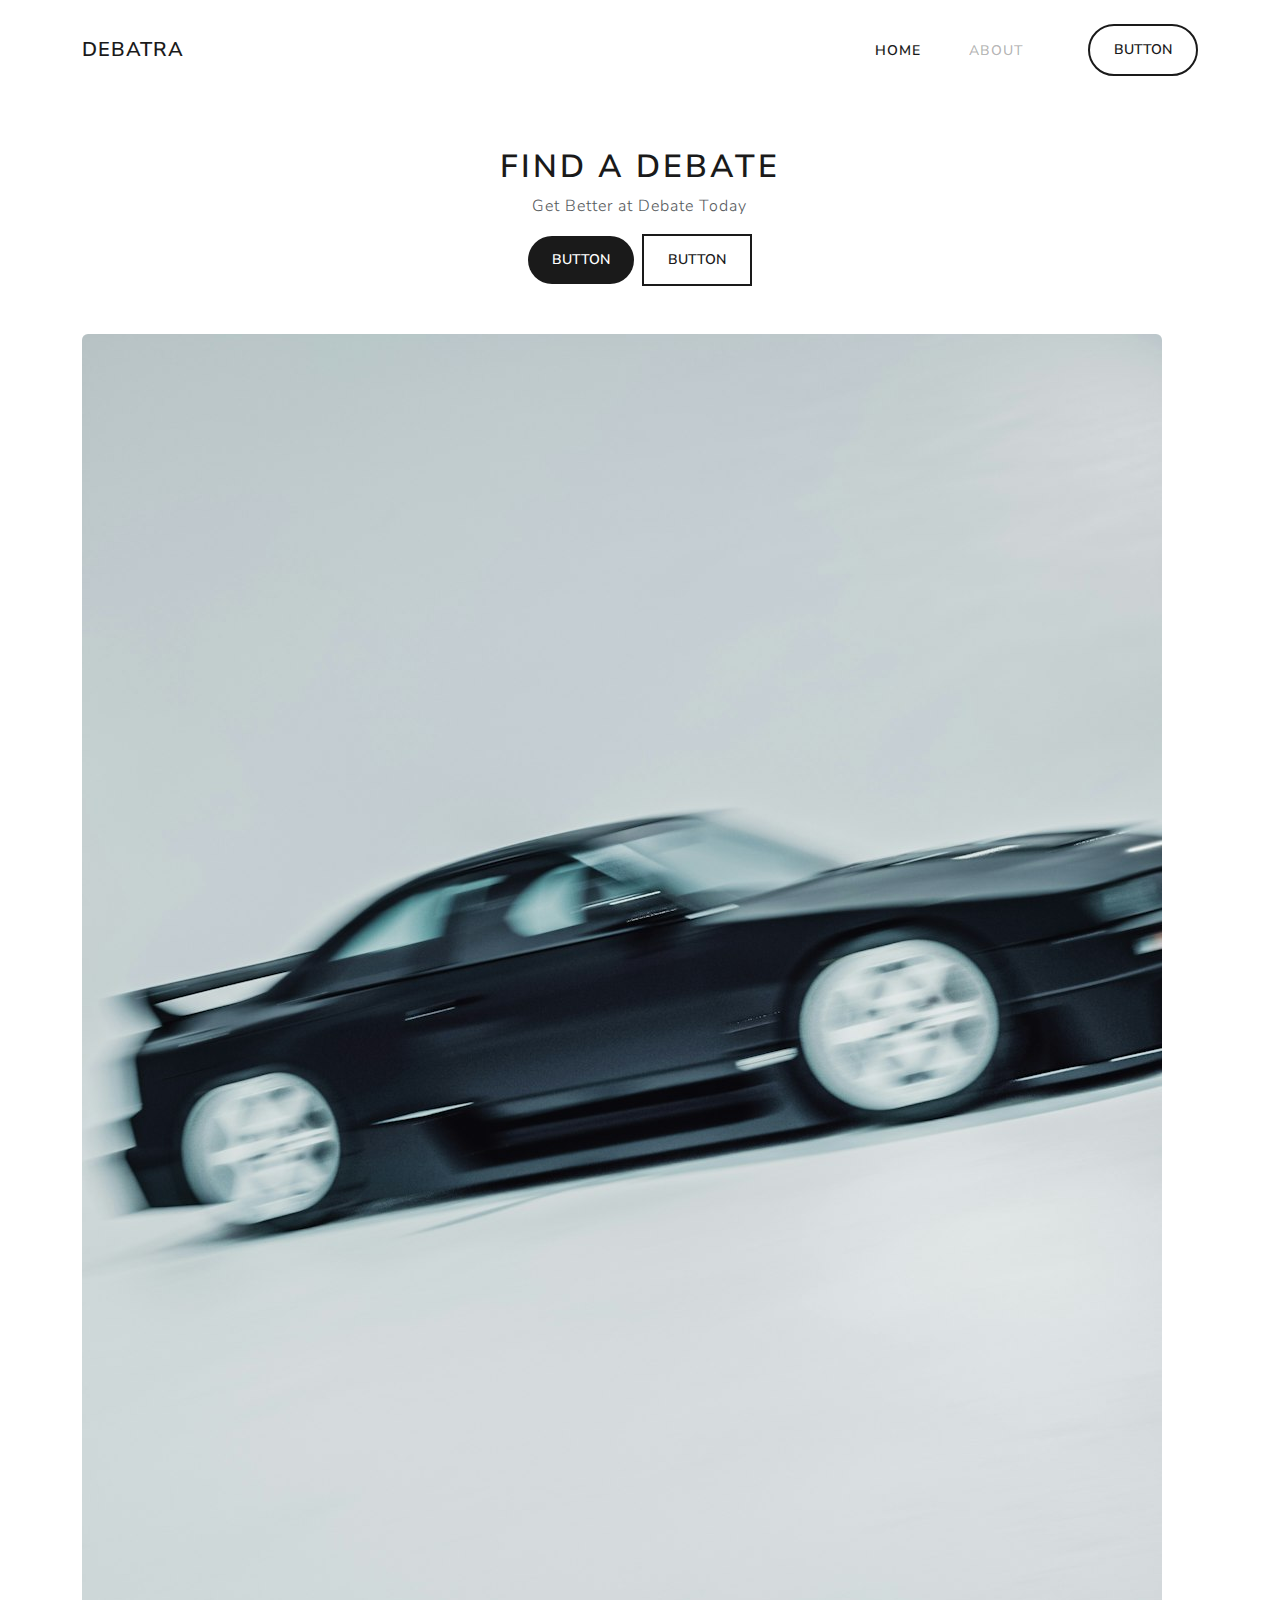
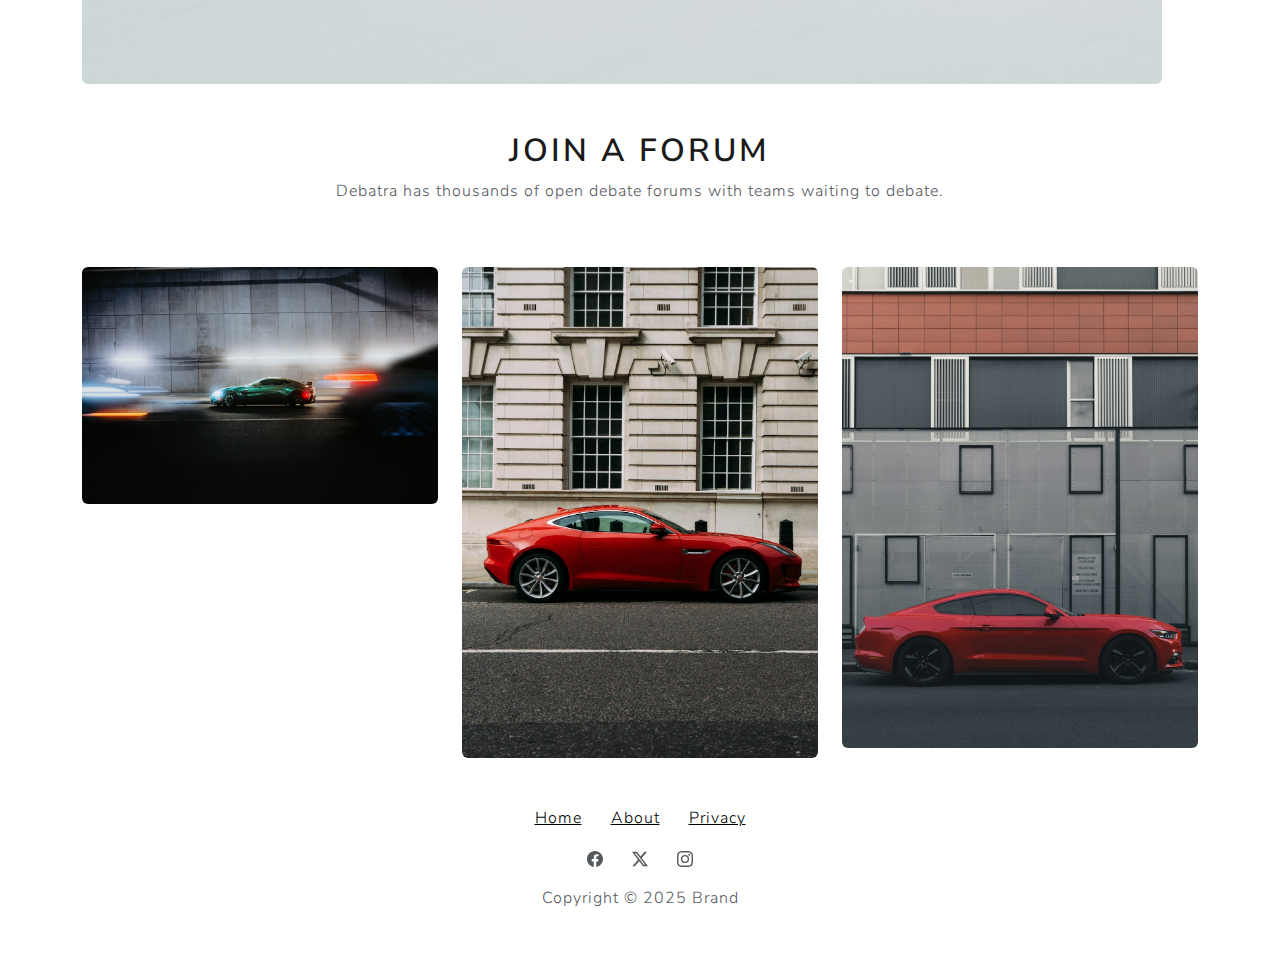
<file: index.html>
<!DOCTYPE html>
<html data-bs-theme="light" lang="en">

<head>
    <meta charset="utf-8">
    <meta name="viewport" content="width=device-width, initial-scale=1.0, shrink-to-fit=no">
    

    <title>Welcome to Debatra</title>
    
    <link rel="stylesheet" href="assets/bootstrap/css/bootstrap.min.css">
    <link rel="stylesheet" href="assets/css/bss-overrides.css">
    <link rel="stylesheet" href="assets/css/Footer-Basic-icons.css">
</head>

<body>
    <nav class="navbar navbar-expand-md bg-body">
        <div class="container"><a class="navbar-brand" href="index.html">Debatra</a><button data-bs-toggle="collapse" class="navbar-toggler" data-bs-target="#navcol-1"><span class="visually-hidden">Toggle navigation</span><span class="navbar-toggler-icon"></span></button>
            <div class="collapse navbar-collapse" id="navcol-1">
                <ul class="navbar-nav ms-auto">
                    <li class="nav-item"><a class="nav-link active" href="#">Home</a></li>
                    <li class="nav-item"><a class="nav-link me-3 pe-3" href="#">About</a></li>
                </ul><button class="btn btn-outline-primary rounded-pill" type="button">Button</button>
            </div>
        </div>
    </nav>
    <div class="container">
        <div class="row justify-content-center ms-0 ps-2 me-0 pe-2 py-5">
            <div class="col-md-8 text-center">
                <h1 class="rounded-pill">Find a Debate</h1>
                <p class="rounded-pill">Get Better at Debate Today</p><button class="btn btn-primary rounded-pill me-2" type="button">Button</button><button class="btn btn-outline-primary" type="button">Button</button>
            </div>
        </div>
    </div>
    <div class="container"><img class="img-fluid rounded" alt="A black car drives at high speed." width="1080" height="1350" src="assets/img/photo-1744265385437-8b591b626a8b.jpg"></div>
    <div class="container">
        <div class="row justify-content-center ms-0 ps-2 me-0 pe-2 py-5">
            <div class="col-md-8 text-center">
                <h1 class="rounded-pill">Join a forum</h1>
                <p class="rounded-pill">Debatra has thousands of open debate forums with teams waiting to debate.</p>
            </div>
        </div>
    </div>
    <div class="container">
        <div class="row gy-4">
            <div class="col-md-4"><a href="assets/img/photo-1603584173870-7f23fdae1b7a.jpg"><img class="img-fluid rounded" alt="A green car drives through a dark tunnel." width="1080" height="720" src="assets/img/photo-1749746797402-158123ec2d32.jpg"></a></div>
            <div class="col-md-4 rounded"><a href="assets/img/photo-1603584173870-7f23fdae1b7a.jpg"><img class="img-fluid rounded" alt="red coupe during daytime" width="1080" height="1489" src="assets/img/photo-1507136566006-cfc505b114fc.jpg"></a></div>
            <div class="col-md-4 rounded"><a href="assets/img/photo-1603584173870-7f23fdae1b7a.jpg"><img class="img-fluid rounded" alt="red Ford Mustang coupe parked beside the building" width="1080" height="1461" src="assets/img/photo-1506671753197-8d137cc5d53c.jpg"></a></div>
        </div>
    </div>
    <footer class="text-center bg-body" data-bs-theme="light">
        <div class="container pt-6 pb-6 py-lg-5">
            <ul class="list-inline">
                <li class="list-inline-item me-4"><a class="link-body-emphasis" href="index.html">Home</a></li>
                <li class="list-inline-item me-4"><a class="link-body-emphasis" href="index.html">About</a></li>
                <li class="list-inline-item"><a class="link-body-emphasis" href="index.html">Privacy</a></li>
            </ul>
            <ul class="list-inline">
                <li class="list-inline-item me-4"><a href="#"><svg xmlns="http://www.w3.org/2000/svg" width="1em" height="1em" fill="currentColor" viewBox="0 0 16 16" class="bi bi-facebook text-body">
                            <path d="M16 8.049c0-4.446-3.582-8.05-8-8.05C3.58 0-.002 3.603-.002 8.05c0 4.017 2.926 7.347 6.75 7.951v-5.625h-2.03V8.05H6.75V6.275c0-2.017 1.195-3.131 3.022-3.131.876 0 1.791.157 1.791.157v1.98h-1.009c-.993 0-1.303.621-1.303 1.258v1.51h2.218l-.354 2.326H9.25V16c3.824-.604 6.75-3.934 6.75-7.951"></path>
                        </svg></a></li>
                <li class="list-inline-item me-4"><a href="#"><svg xmlns="http://www.w3.org/2000/svg" width="1em" height="1em" fill="currentColor" viewBox="0 0 16 16" class="bi bi-twitter-x text-body">
                            <path d="M12.6.75h2.454l-5.36 6.142L16 15.25h-4.937l-3.867-5.07-4.425 5.07H.316l5.733-6.57L0 .75h5.063l3.495 4.633L12.601.75Zm-.86 13.028h1.36L4.323 2.145H2.865l8.875 11.633Z"></path>
                        </svg></a></li>
                <li class="list-inline-item"><a href="#"><svg xmlns="http://www.w3.org/2000/svg" width="1em" height="1em" fill="currentColor" viewBox="0 0 16 16" class="bi bi-instagram text-body">
                            <path d="M8 0C5.829 0 5.556.01 4.703.048 3.85.088 3.269.222 2.76.42a3.917 3.917 0 0 0-1.417.923A3.927 3.927 0 0 0 .42 2.76C.222 3.268.087 3.85.048 4.7.01 5.555 0 5.827 0 8.001c0 2.172.01 2.444.048 3.297.04.852.174 1.433.372 1.942.205.526.478.972.923 1.417.444.445.89.719 1.416.923.51.198 1.09.333 1.942.372C5.555 15.99 5.827 16 8 16s2.444-.01 3.298-.048c.851-.04 1.434-.174 1.943-.372a3.916 3.916 0 0 0 1.416-.923c.445-.445.718-.891.923-1.417.197-.509.332-1.09.372-1.942C15.99 10.445 16 10.173 16 8s-.01-2.445-.048-3.299c-.04-.851-.175-1.433-.372-1.941a3.926 3.926 0 0 0-.923-1.417A3.911 3.911 0 0 0 13.24.42c-.51-.198-1.092-.333-1.943-.372C10.443.01 10.172 0 7.998 0h.003zm-.717 1.442h.718c2.136 0 2.389.007 3.232.046.78.035 1.204.166 1.486.275.373.145.64.319.92.599.28.28.453.546.598.92.11.281.24.705.275 1.485.039.843.047 1.096.047 3.231s-.008 2.389-.047 3.232c-.035.78-.166 1.203-.275 1.485a2.47 2.47 0 0 1-.599.919c-.28.28-.546.453-.92.598-.28.11-.704.24-1.485.276-.843.038-1.096.047-3.232.047s-2.39-.009-3.233-.047c-.78-.036-1.203-.166-1.485-.276a2.478 2.478 0 0 1-.92-.598 2.48 2.48 0 0 1-.6-.92c-.109-.281-.24-.705-.275-1.485-.038-.843-.046-1.096-.046-3.233 0-2.136.008-2.388.046-3.231.036-.78.166-1.204.276-1.486.145-.373.319-.64.599-.92.28-.28.546-.453.92-.598.282-.11.705-.24 1.485-.276.738-.034 1.024-.044 2.515-.045v.002zm4.988 1.328a.96.96 0 1 0 0 1.92.96.96 0 0 0 0-1.92zm-4.27 1.122a4.109 4.109 0 1 0 0 8.217 4.109 4.109 0 0 0 0-8.217zm0 1.441a2.667 2.667 0 1 1 0 5.334 2.667 2.667 0 0 1 0-5.334"></path>
                        </svg></a></li>
            </ul>
            <p class="text-body mb-0">Copyright © 2025 Brand</p>
        </div>
    </footer>
    <script src="assets/bootstrap/js/bootstrap.min.js"></script>
</body>

</html>
</file>
<file: assets/css/bss-overrides.css>
.py-5 {
  padding-top: 3rem!important;
  padding-bottom: 3rem!important;
}

.pt-6 {
  padding-top: 4.5rem !important;
}

.pe-2 {
  padding-right: .5rem!important;
}

.pe-3 {
  padding-right: 1rem!important;
}

.pb-6 {
  padding-bottom: 4.5rem !important;
}

.ps-2 {
  padding-left: .5rem!important;
}

@media (min-width:992px) {
  .py-lg-5 {
    padding-top: 3rem!important;
    padding-bottom: 3rem!important;
  }
}
</file>
<file: assets/css/Footer-Basic-icons.css>
.bs-icon {
  --bs-icon-size: .75rem;
  display: flex;
  flex-shrink: 0;
  justify-content: center;
  align-items: center;
  font-size: var(--bs-icon-size);
  width: calc(var(--bs-icon-size) * 2);
  height: calc(var(--bs-icon-size) * 2);
  color: var(--bs-primary);
}

.bs-icon-xs {
  --bs-icon-size: 1rem;
  width: calc(var(--bs-icon-size) * 1.5);
  height: calc(var(--bs-icon-size) * 1.5);
}

.bs-icon-sm {
  --bs-icon-size: 1rem;
}

.bs-icon-md {
  --bs-icon-size: 1.5rem;
}

.bs-icon-lg {
  --bs-icon-size: 2rem;
}

.bs-icon-xl {
  --bs-icon-size: 2.5rem;
}

.bs-icon.bs-icon-primary {
  color: var(--bs-white);
  background: var(--bs-primary);
}

.bs-icon.bs-icon-primary-light {
  color: var(--bs-primary);
  background: rgba(var(--bs-primary-rgb), .2);
}

.bs-icon.bs-icon-semi-white {
  color: var(--bs-primary);
  background: rgba(255, 255, 255, .5);
}

.bs-icon.bs-icon-rounded {
  border-radius: .5rem;
}

.bs-icon.bs-icon-circle {
  border-radius: 50%;
}
</file>
